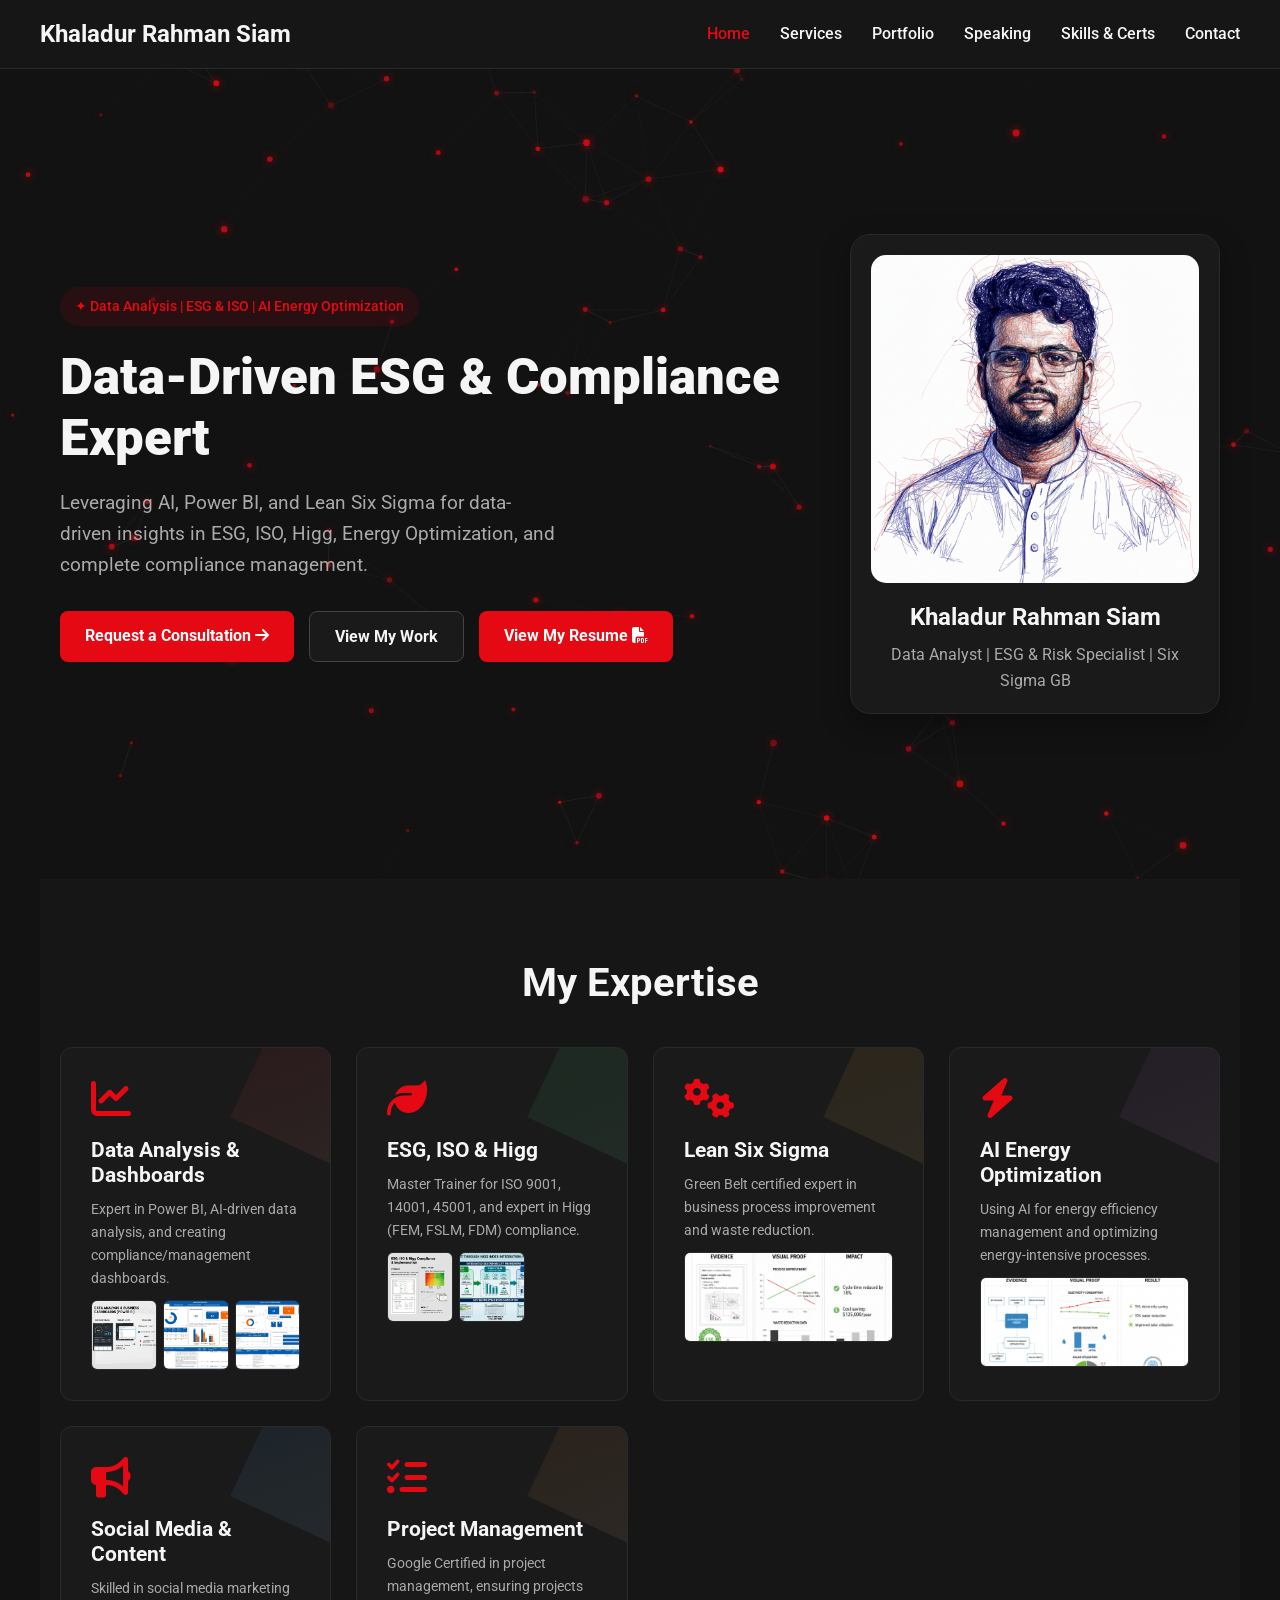
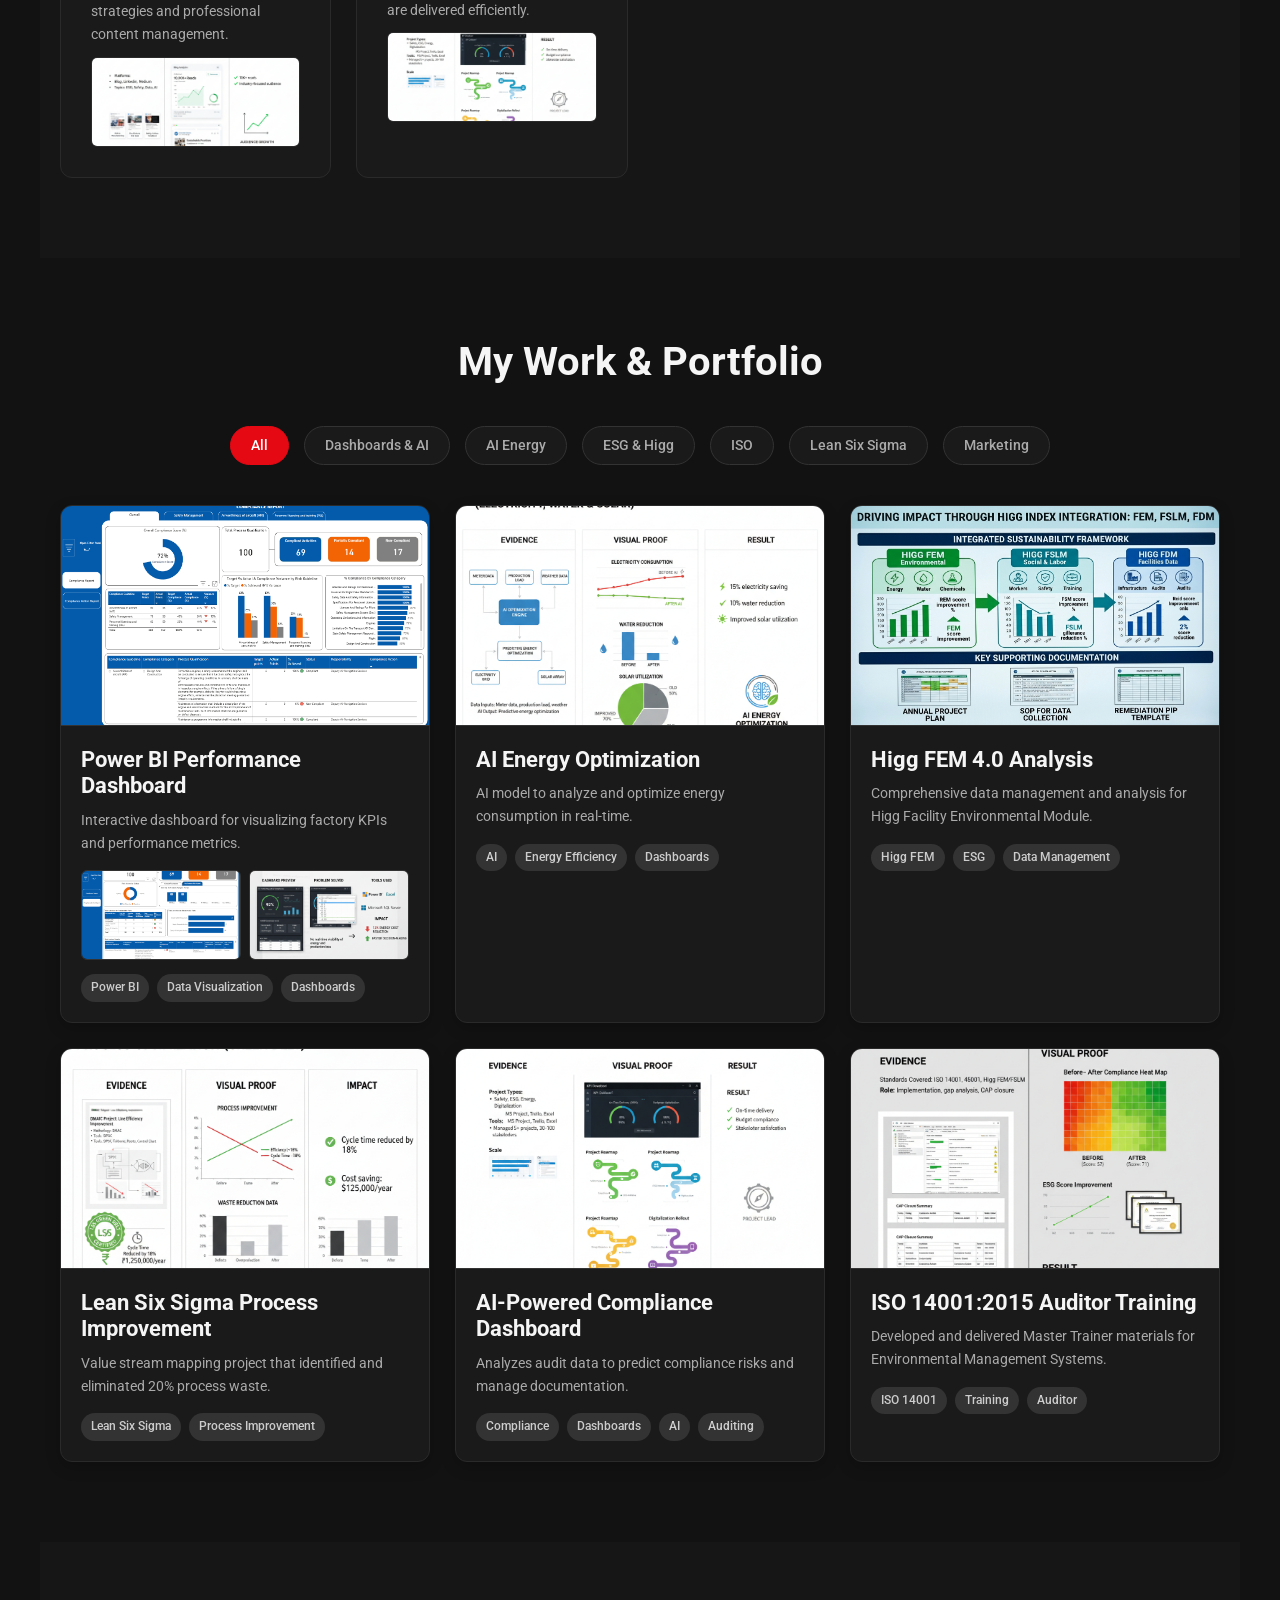
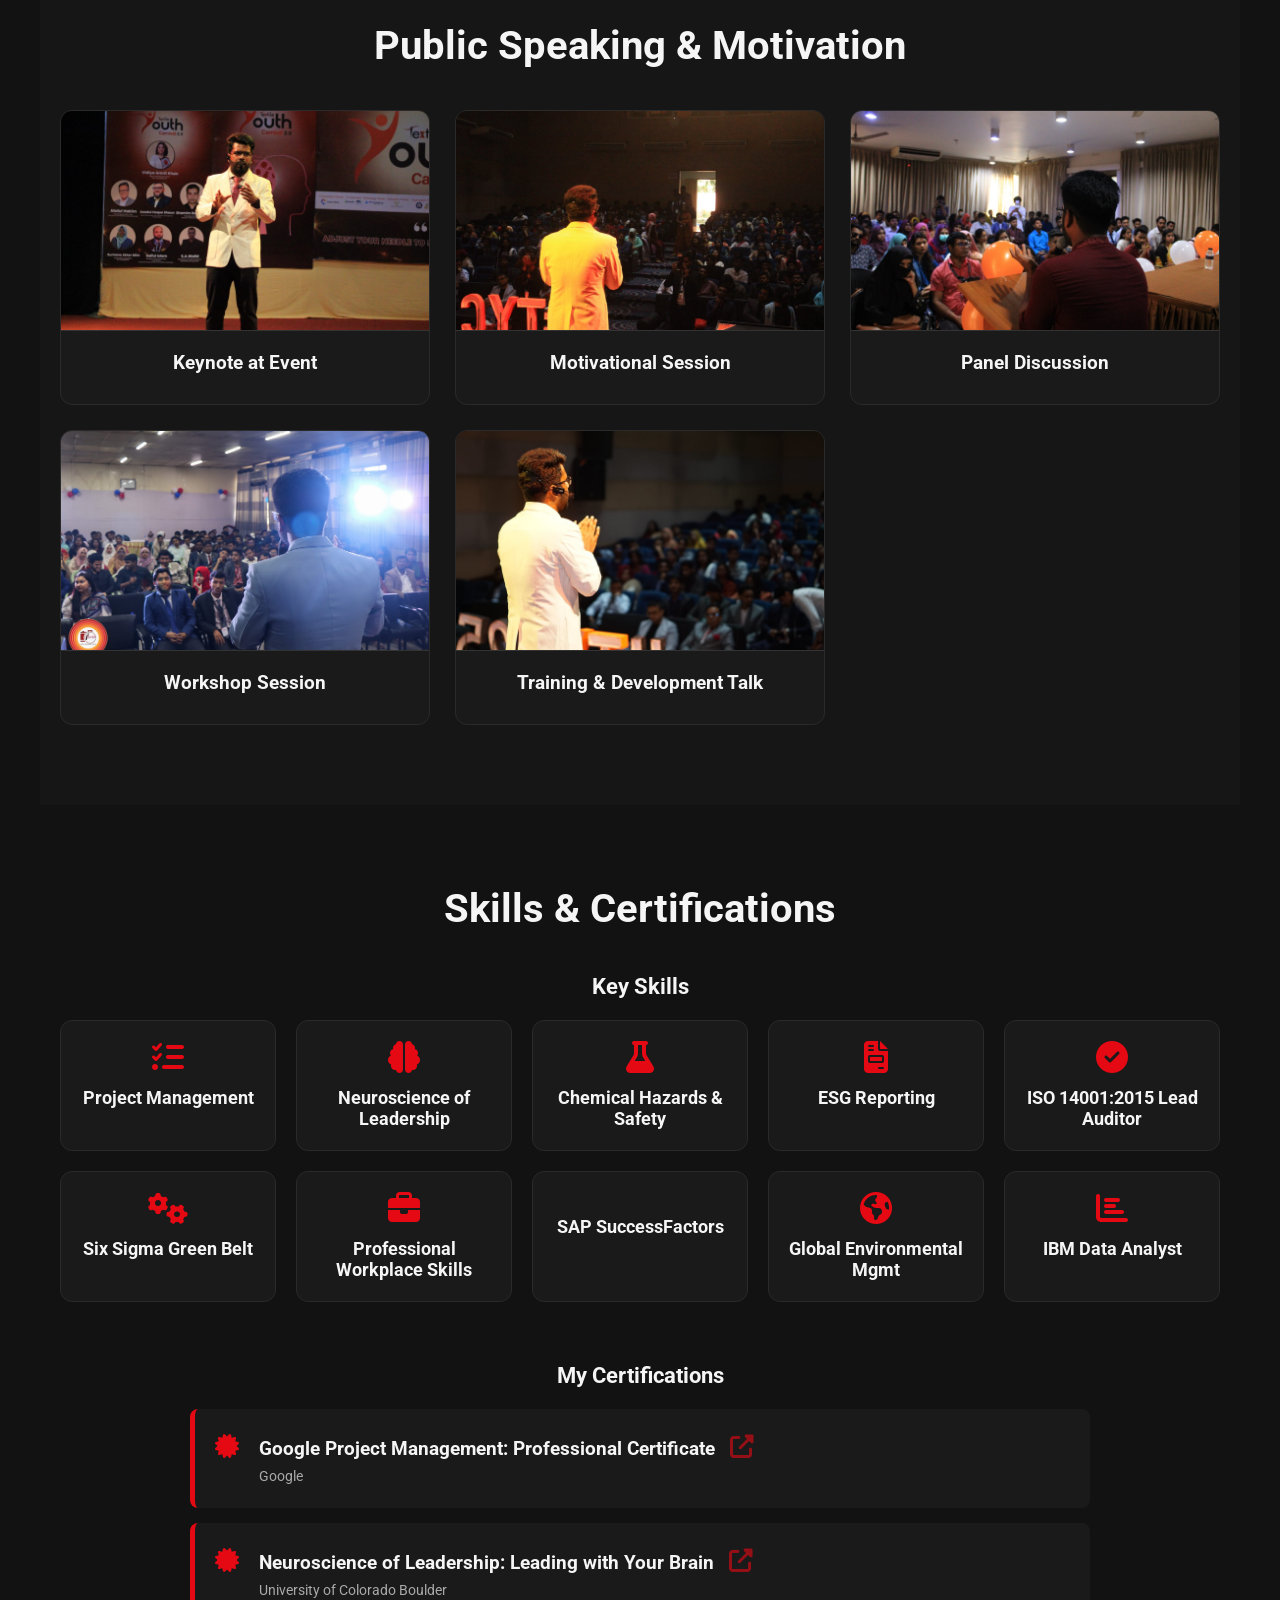
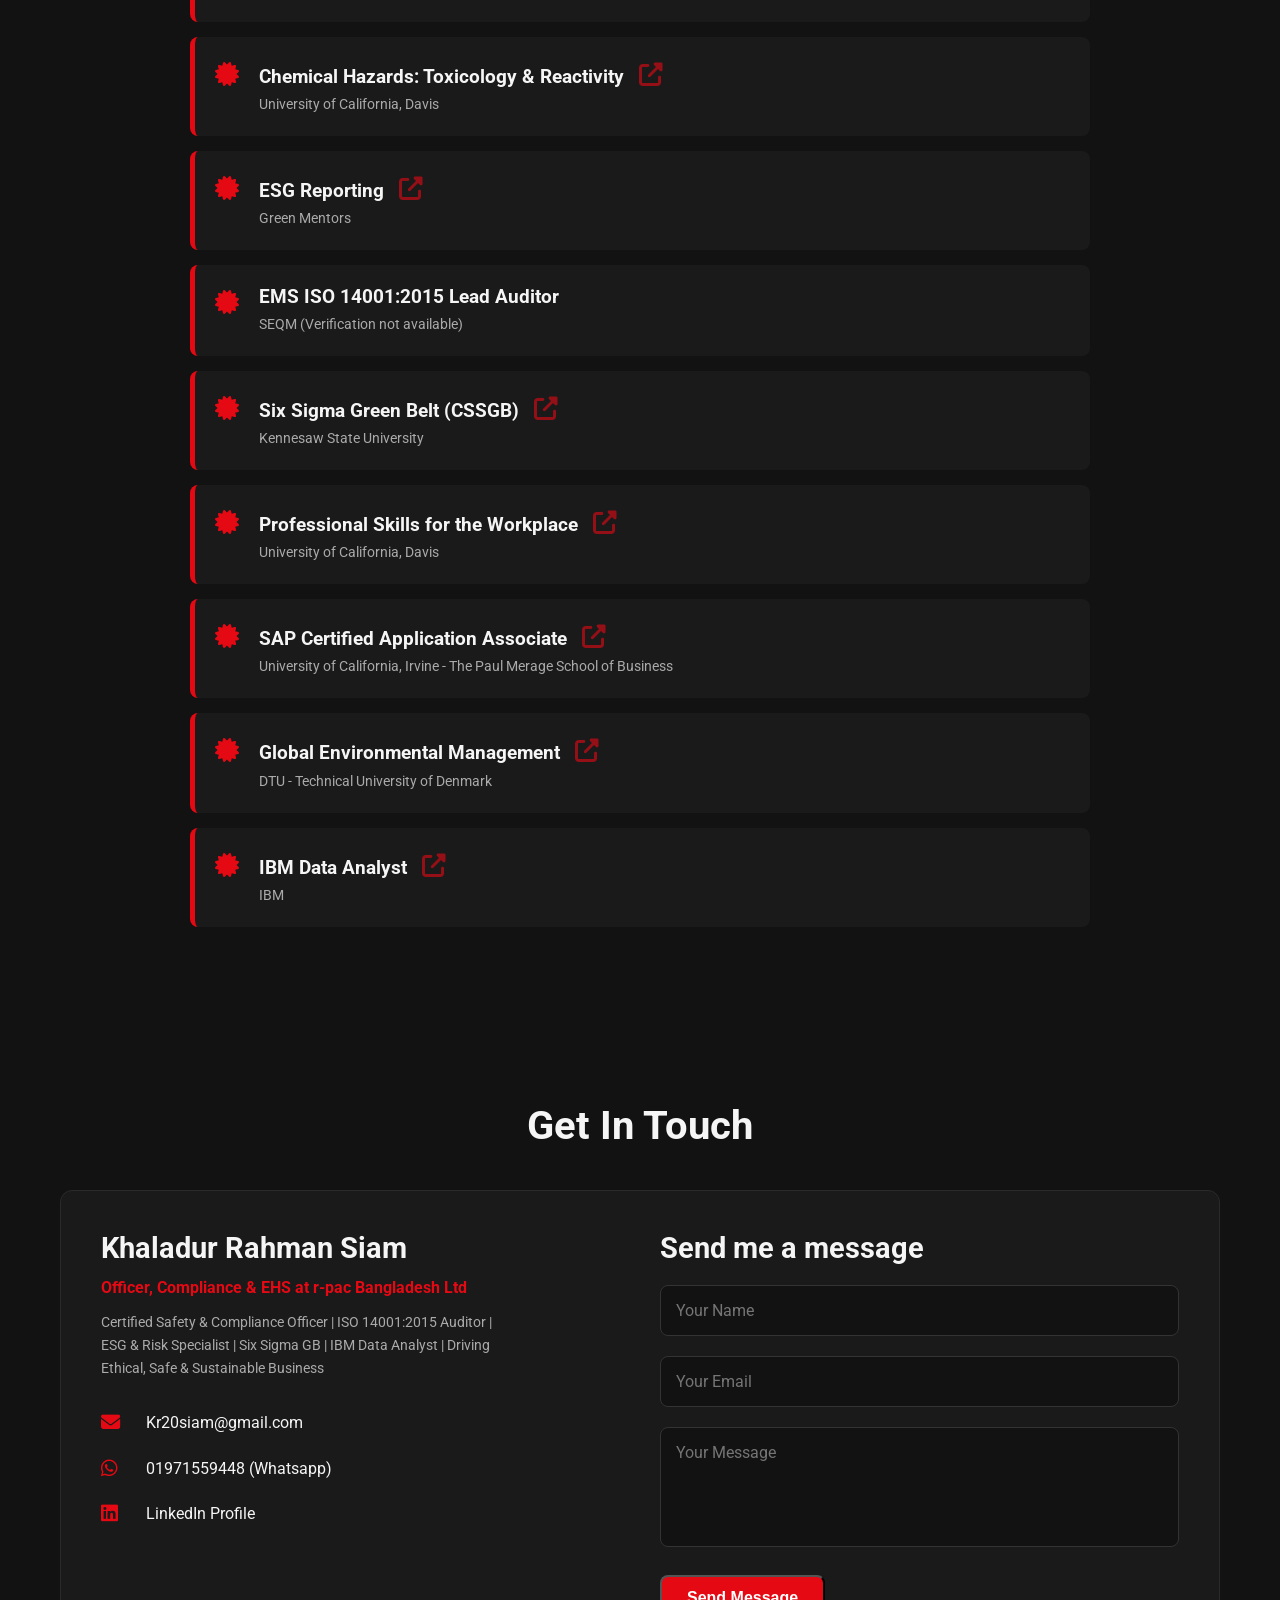
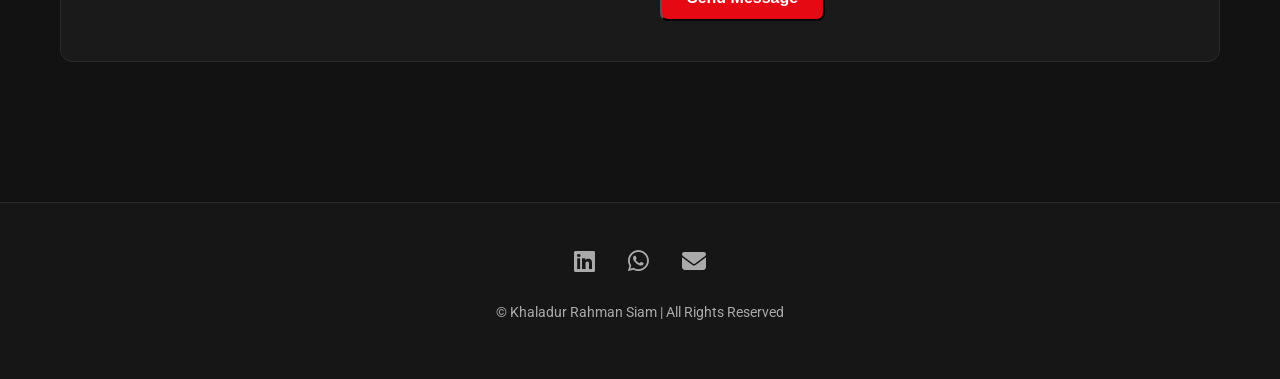
<file: index.html>
<!DOCTYPE html>
<html lang="en">
<head>
    <meta charset="UTF-8">
    <meta name="viewport" content="width=device-width, initial-scale=1.0">
    <title>Khaladur Rahman Siam - Data, ESG & Compliance Expert</title>
    
    <!-- Google Font (Roboto) -->
    <link rel="preconnect" href="https://fonts.googleapis.com">
    <link rel="preconnect" href="https://fonts.gstatic.com" crossorigin>
    <link href="https://fonts.googleapis.com/css2?family=Roboto:wght@400;500;700;900&display=swap" rel="stylesheet">
    
    <!-- Font Awesome (for icons) -->
    <link rel="stylesheet" href="https://cdnjs.cloudflare.com/ajax/libs/font-awesome/6.5.1/css/all.min.css">
    
    <!-- External stylesheet -->
    <link rel="stylesheet" href="styles.css">
</head>
<body>

    <!-- ======== Particle Background Canvas ======== -->
    <canvas id="particle-canvas" aria-hidden="true"></canvas>

    <!-- ======== Header (Sticky Navigation) ======== -->
    <header>
        <nav>
            <a href="#hero" class="logo">Khaladur Rahman Siam</a>
            <ul class="nav-links">
                <li><a href="#hero" class="active">Home</a></li>
                <li><a href="#services">Services</a></li>
                <li><a href="#portfolio">Portfolio</a></li>
                <li><a href="#speaking">Speaking</a></li>
                <li><a href="#certs">Skills & Certs</a></li> <!-- UPDATED -->
                <li><a href="#contact">Contact</a></li>
            </ul>
            <div class="menu-toggle">
                <i class="fas fa-bars"></i>
            </div>
        </nav>
    </header>

    <main>
        <!-- ======== Hero Section (Updated) ======== -->
        <section id="hero">
            <div class="hero-content">
                <!-- Left Side: Text Content -->
                <div class="hero-text">
                    <span class="highlight-tag">✦ Data Analysis | ESG & ISO | AI Energy Optimization</span> <!-- UPDATED -->
                    <h1>Data-Driven ESG & Compliance Expert</h1>
                    <p>Leveraging AI, Power BI, and Lean Six Sigma for data-driven insights in ESG, ISO, Higg, Energy Optimization, and complete compliance management.</p> <!-- UPDATED -->
                    <div class="hero-buttons">
                        <a href="#contact" class="btn btn-primary">Request a Consultation <i class="fas fa-arrow-right"></i></a>
                        <a href="#portfolio" class="btn btn-secondary">View My Work</a>
                        <a href="/Image/Resume%20of%20Khaladur%20Rahman%20Siam.pdf" class="btn btn-primary" target="_blank" rel="noopener">View My Resume <i class="fas fa-file-pdf"></i></a>
                    </div>
                </div>
                
                <!-- Right Side: User Card (Updated) -->
                <div class="user-card">
                    <img src="/Image/Profile.png" alt="Khaladur Rahman Siam">
                    <h3>Khaladur Rahman Siam</h3>
                    <p>Data Analyst | ESG & Risk Specialist | Six Sigma GB</p>
                </div>
            </div>
        </section>

        <!-- ======== Services Section (Updated) ======== -->
        <section id="services" class="section-light">
            <h2>My Expertise</h2>
            <div class="services-grid">

                <div class="service-item">
                    <i class="fas fa-chart-line"></i>
                    <h3>Data Analysis &amp; Dashboards</h3>
                    <p>Expert in Power BI, AI-driven data analysis, and creating compliance/management dashboards.</p>
                    <div class="service-gallery">
                        <a href="/Image/Power Bi.png" target="_blank" rel="noopener" class="service-img-link">
                            <img src="/Image/Power Bi.png" alt="Power BI Dashboard">
                        </a>
                        <a href="/Image/Power Bi 1.png" target="_blank" rel="noopener" class="service-img-link">
                            <img src="/Image/Power Bi 1.png" alt="Power BI Dashboard 1">
                        </a>
                        <a href="/Image/Power Bi 2.png" target="_blank" rel="noopener" class="service-img-link">
                            <img src="/Image/Power Bi 2.png" alt="Power BI Dashboard 2">
                        </a>
                    </div>
                </div>

                <div class="service-item">
                    <i class="fas fa-leaf"></i>
                    <h3>ESG, ISO &amp; Higg</h3>
                    <p>Master Trainer for ISO 9001, 14001, 45001, and expert in Higg (FEM, FSLM, FDM) compliance.</p>
                    <div class="service-gallery">
                        <a href="/Image/ESG.png" target="_blank" rel="noopener" class="service-img-link">
                            <img src="/Image/ESG.png" alt="ESG">
                        </a>
                        <a href="/Image/Higg.png" target="_blank" rel="noopener" class="service-img-link">
                            <img src="/Image/Higg.png" alt="Higg">
                        </a>
                    </div>
                </div>

                <div class="service-item">
                    <i class="fas fa-cogs"></i>
                    <h3>Lean Six Sigma</h3>
                    <p>Green Belt certified expert in business process improvement and waste reduction.</p>
                    <div class="service-gallery service-gallery--single">
                        <a href="/Image/Lean.png" target="_blank" rel="noopener" class="service-img-link">
                            <img src="/Image/Lean.png" alt="Lean Six Sigma">
                        </a>
                    </div>
                </div>

                <div class="service-item">
                    <i class="fas fa-bolt"></i>
                    <h3>AI Energy Optimization</h3>
                    <p>Using AI for energy efficiency management and optimizing energy-intensive processes.</p>
                    <div class="service-gallery service-gallery--single">
                        <a href="/Image/Energy.png" target="_blank" rel="noopener" class="service-img-link">
                            <img src="/Image/Energy.png" alt="AI Energy Optimization">
                        </a>
                    </div>
                </div>

                <div class="service-item">
                    <i class="fas fa-bullhorn"></i>
                    <h3>Social Media &amp; Content</h3>
                    <p>Skilled in social media marketing strategies and professional content management.</p>
                    <div class="service-gallery service-gallery--single">
                        <a href="/Image/Content.png" target="_blank" rel="noopener" class="service-img-link">
                            <img src="/Image/Content.png" alt="Social Media &amp; Content">
                        </a>
                    </div>
                </div>

                <div class="service-item">
                    <i class="fas fa-tasks"></i>
                    <h3>Project Management</h3>
                    <p>Google Certified in project management, ensuring projects are delivered efficiently.</p>
                    <div class="service-gallery service-gallery--single">
                        <a href="/Image/Project.png" target="_blank" rel="noopener" class="service-img-link">
                            <img src="/Image/Project.png" alt="Project Management">
                        </a>
                    </div>
                </div>

            </div>
        </section>

        <!-- ======== Portfolio Section (Updated) ======== -->
        <section id="portfolio">
            <h2>My Work & Portfolio</h2>
            
            <!-- Filter Buttons (Updated) -->
            <div class="portfolio-filter">
                <button class="filter-btn active" data-filter="all">All</button>
                <button class="filter-btn" data-filter="dashboards">Dashboards & AI</button>
                <button class="filter-btn" data-filter="energy">AI Energy</button> <!-- NEW -->
                <button class="filter-btn" data-filter="esg-higg">ESG & Higg</button>
                <button class="filter-btn" data-filter="iso">ISO</button>
                <button class="filter-btn" data-filter="lean">Lean Six Sigma</button>
                <button class="filter-btn" data-filter="marketing">Marketing</button>
            </div>

            <!-- Portfolio Grid (Updated) -->
            <div class="portfolio-grid">

                <!-- Project 1 -->
                <div class="portfolio-item" data-category="dashboards">
                    <a href="/Image/Power Bi 1.png" target="_blank" rel="noopener" class="img-link">
                        <img src="/Image/Power Bi 1.png" alt="Power BI Performance Dashboard">
                    </a>
                    <div class="portfolio-info">
                        <h3>Power BI Performance Dashboard</h3>
                        <p>Interactive dashboard for visualizing factory KPIs and performance metrics.</p>
                        <div class="portfolio-gallery">
                            <a href="/Image/Power Bi 2.png" target="_blank" rel="noopener">
                                <img src="/Image/Power Bi 2.png" alt="Power BI Screenshot 2">
                            </a>
                            <a href="/Image/Power Bi.png" target="_blank" rel="noopener">
                                <img src="/Image/Power Bi.png" alt="Power BI Screenshot 3">
                            </a>
                        </div>
                        <div class="tags">
                            <span class="tag">Power BI</span>
                            <span class="tag">Data Visualization</span>
                            <span class="tag">Dashboards</span>
                        </div>
                    </div>
                </div>

                <!-- Project 2 -->
                <div class="portfolio-item" data-category="dashboards energy">
                    <a href="/Image/Energy.png" target="_blank" rel="noopener" class="img-link">
                        <img src="/Image/Energy.png" alt="AI Energy Dashboard">
                    </a>
                    <div class="portfolio-info">
                        <h3>AI Energy Optimization</h3>
                        <p>AI model to analyze and optimize energy consumption in real-time.</p>
                        <div class="tags">
                            <span class="tag">AI</span>
                            <span class="tag">Energy Efficiency</span>
                            <span class="tag">Dashboards</span>
                        </div>
                    </div>
                </div>

                <!-- Project 3 -->
                <div class="portfolio-item" data-category="esg-higg">
                    <a href="/Image/Higg.png" target="_blank" rel="noopener" class="img-link">
                        <img src="/Image/Higg.png" alt="Higg FEM 4.0 Analysis">
                    </a>
                    <div class="portfolio-info">
                        <h3>Higg FEM 4.0 Analysis</h3>
                        <p>Comprehensive data management and analysis for Higg Facility Environmental Module.</p>
                        <div class="tags">
                            <span class="tag">Higg FEM</span>
                            <span class="tag">ESG</span>
                            <span class="tag">Data Management</span>
                        </div>
                    </div>
                </div>

                <!-- Project 4 -->
                <div class="portfolio-item" data-category="lean">
                    <a href="/Image/Lean.png" target="_blank" rel="noopener" class="img-link">
                        <img src="/Image/Lean.png" alt="Lean Six Sigma Process Improvement">
                    </a>
                    <div class="portfolio-info">
                        <h3>Lean Six Sigma Process Improvement</h3>
                        <p>Value stream mapping project that identified and eliminated 20% process waste.</p>
                        <div class="tags">
                            <span class="tag">Lean Six Sigma</span>
                            <span class="tag">Process Improvement</span>
                        </div>
                    </div>
                </div>

                <!-- Project 5 -->
                <div class="portfolio-item" data-category="dashboards iso">
                    <a href="/Image/Project.png" target="_blank" rel="noopener" class="img-link">
                        <img src="/Image/Project.png" alt="AI-Powered Compliance Dashboard">
                    </a>
                    <div class="portfolio-info">
                        <h3>AI-Powered Compliance Dashboard</h3>
                        <p>Analyzes audit data to predict compliance risks and manage documentation.</p>
                        <div class="tags">
                            <span class="tag">Compliance</span>
                            <span class="tag">Dashboards</span>
                            <span class="tag">AI</span>
                            <span class="tag">Auditing</span>
                        </div>
                    </div>
                </div>

                <!-- Project 6 -->
                <div class="portfolio-item" data-category="iso">
                    <a href="/Image/ESG.png" target="_blank" rel="noopener" class="img-link">
                        <img src="/Image/ESG.png" alt="ISO 14001:2015 Auditor Training">
                    </a>
                    <div class="portfolio-info">
                        <h3>ISO 14001:2015 Auditor Training</h3>
                        <p>Developed and delivered Master Trainer materials for Environmental Management Systems.</p>
                        <div class="tags">
                            <span class="tag">ISO 14001</span>
                            <span class="tag">Training</span>
                            <span class="tag">Auditor</span>
                        </div>
                    </div>
                </div>

            </div>
        </section>

        <!-- ======== Public Speaking Section ======== -->
        <section id="speaking" class="section-light">
            <h2>Public Speaking & Motivation</h2>
            <div class="speaking-grid">

                <div class="speaking-item">
                    <a href="/Image/Public Speaking.jpeg" target="_blank" rel="noopener" class="img-link">
                        <img src="/Image/Public Speaking.jpeg" alt="Speaking Event 1">
                    </a>
                    <div class="speaking-info">
                        <h3>Keynote at Event</h3>
                    </div>
                </div>

                <div class="speaking-item">
                    <a href="/Image/Public Speaking 1.jpeg" target="_blank" rel="noopener" class="img-link">
                        <img src="/Image/Public Speaking 1.jpeg" alt="Speaking Event 2">
                    </a>
                    <div class="speaking-info">
                        <h3>Motivational Session</h3>
                    </div>
                </div>

                <div class="speaking-item">
                    <a href="/Image/Public Speaking 2.jpeg" target="_blank" rel="noopener" class="img-link">
                        <img src="/Image/Public Speaking 2.jpeg" alt="Speaking Event 3">
                    </a>
                    <div class="speaking-info">
                        <h3>Panel Discussion</h3>
                    </div>
                </div>

                <div class="speaking-item">
                    <a href="/Image/Public Speaking 3.jpeg" target="_blank" rel="noopener" class="img-link">
                        <img src="/Image/Public Speaking 3.jpeg" alt="Speaking Event 4">
                    </a>
                    <div class="speaking-info">
                        <h3>Workshop Session</h3>
                    </div>
                </div>

                <div class="speaking-item">
                    <a href="/Image/Public Speaking 4.jpeg" target="_blank" rel="noopener" class="img-link">
                        <img src="/Image/Public Speaking 4.jpeg" alt="Speaking Event 5">
                    </a>
                    <div class="speaking-info">
                        <h3>Training &amp; Development Talk</h3>
                    </div>
                </div>

            </div>
        </section>
        
        <!-- ======== Certifications & Skills Section (NEW) ======== -->
        <section id="certs">
            <h2>Skills & Certifications</h2>
            
            <!-- Key Skills Grid -->
            <h3 style="text-align: center; margin-bottom: 20px;">Key Skills</h3>
            <div class="skills-grid">
                <div class="skill-item">
                    <i class="fas fa-tasks"></i>
                    <h3>Project Management</h3>
                </div>
                <div class="skill-item">
                    <i class="fas fa-brain"></i>
                    <h3>Neuroscience of Leadership</h3>
                </div>
                <div class="skill-item">
                    <i class="fas fa-flask"></i>
                    <h3>Chemical Hazards & Safety</h3>
                </div>
                <div class="skill-item">
                    <i class="fas fa-file-invoice"></i>
                    <h3>ESG Reporting</h3>
                </div>
                <div class="skill-item">
                    <i class="fas fa-check-circle"></i>
                    <h3>ISO 14001:2015 Lead Auditor</h3>
                </div>
                <div class="skill-item">
                    <i class="fas fa-cogs"></i>
                    <h3>Six Sigma Green Belt</h3>
                </div>
                <div class="skill-item">
                    <i class="fas fa-briefcase"></i>
                    <h3>Professional Workplace Skills</h3>
                </div>
                <div class="skill-item">
                    <i class="fab fa-sap"></i>
                    <h3>SAP SuccessFactors</h3>
                </div>
                <div class="skill-item">
                    <i class="fas fa-globe-americas"></i>
                    <h3>Global Environmental Mgmt</h3>
                </div>
                <div class="skill-item">
                    <i class="fas fa-chart-bar"></i>
                    <h3>IBM Data Analyst</h3>
                </div>
            </div>
            
            <!-- Certifications List -->
            <h3 style="text-align: center; margin-top: 60px; margin-bottom: 20px;">My Certifications</h3>
            <ul class="certifications-list">
                
                <li class="certification-item">
                    <i class="fas fa-certificate"></i>
                    <div class="certification-item-info">
                        <h3>
                            <a href="https://www.coursera.org/account/accomplishments/professional-cert/9OTNFN6RS1EH" target="_blank">
                                Google Project Management: Professional Certificate
                                <i class="fas fa-external-link-alt verify-icon"></i>
                            </a>
                        </h3>
                        <p>Google</p>
                    </div>
                </li>
                
                <li class="certification-item">
                    <i class="fas fa-certificate"></i>
                    <div class="certification-item-info">
                        <h3>
                            <a href="https://www.coursera.org/account/accomplishments/specialization/CDA637OV27CE" target="_blank">
                                Neuroscience of Leadership: Leading with Your Brain
                                <i class="fas fa-external-link-alt verify-icon"></i>
                            </a>
                        </h3>
                        <p>University of Colorado Boulder</p>
                    </div>
                </li>

                <li class="certification-item">
                    <i class="fas fa-certificate"></i>
                    <div class="certification-item-info">
                        <h3>
                            <a href="https://www.coursera.org/account/accomplishments/verify/AM66M7I6OCXS" target="_blank">
                                Chemical Hazards: Toxicology & Reactivity
                                <i class="fas fa-external-link-alt verify-icon"></i>
                            </a>
                        </h3>
                        <p>University of California, Davis</p>
                    </div>
                </li>

                <li class="certification-item">
                    <i class="fas fa-certificate"></i>
                    <div class="certification-item-info">
                        <h3>
                            <a href="https://www.greenmentor.co/advanced-esg-course-level-1" target="_blank">
                                ESG Reporting
                                <i class="fas fa-external-link-alt verify-icon"></i>
                            </a>
                        </h3>
                        <p>Green Mentors</p>
                    </div>
                </li>

                <li class="certification-item">
                    <i class="fas fa-certificate"></i>
                    <div class="certification-item-info">
                        <h3>EMS ISO 14001:2015 Lead Auditor</h3>
                        <p>SEQM (Verification not available)</p>
                    </div>
                </li>

                <li class="certification-item">
                    <i class="fas fa-certificate"></i>
                    <div class="certification-item-info">
                        <h3>
                            <a href="https://www.coursera.org/account/accomplishments/specialization/2ZAN0OFTY313" target="_blank">
                                Six Sigma Green Belt (CSSGB)
                                <i class="fas fa-external-link-alt verify-icon"></i>
                            </a>
                        </h3>
                        <p>Kennesaw State University</p>
                    </div>
                </li>

                <li class="certification-item">
                    <i class="fas fa-certificate"></i>
                    <div class="certification-item-info">
                        <h3>
                            <a href="https://www.coursera.org/account/accomplishments/specialization/2JJLABGV76P5" target="_blank">
                                Professional Skills for the Workplace
                                <i class="fas fa-external-link-alt verify-icon"></i>
                            </a>
                        </h3>
                        <p>University of California, Davis</p>
                    </div>
                </li>

                <li class="certification-item">
                    <i class="fas fa-certificate"></i>
                    <div class="certification-item-info">
                        <h3>
                            <a href="https://www.coursera.org/account/accomplishments/specialization/BHFOSEDRHMTJ" target="_blank">
                                SAP Certified Application Associate
                                <i class="fas fa-external-link-alt verify-icon"></i>
                            </a>
                        </h3>
                        <p>University of California, Irvine - The Paul Merage School of Business</p>
                    </div>
                </li>

                <li class="certification-item">
                    <i class="fas fa-certificate"></i>
                    <div class="certification-item-info">
                        <h3>
                            <a href="https://www.coursera.org/account/accomplishments/verify/2029Q3388WRB" target="_blank">
                                Global Environmental Management
                                <i class="fas fa-external-link-alt verify-icon"></i>
                            </a>
                        </h3>
                        <p>DTU - Technical University of Denmark</p>
                    </div>
                </li>

                <li class="certification-item">
                    <i class="fas fa-certificate"></i>
                    <div class="certification-item-info">
                        <h3>
                            <a href="https://www.coursera.org/account/accomplishments/professional-cert/LE7URMLCNSCO" target="_blank">
                                IBM Data Analyst
                                <i class="fas fa-external-link-alt verify-icon"></i>
                            </a>
                        </h3>
                        <p>IBM</p>
                    </div>
                </li>

            </ul>
        </section>

        <!-- ======== Contact Section (Updated) ======== -->
        <section id="contact">
            <h2>Get In Touch</h2>
            <div class="contact-container">
                <div class="contact-info">
                    <h3>Khaladur Rahman Siam</h3>
                    <p class="title">Officer, Compliance & EHS at r-pac Bangladesh Ltd</p>
                    <p class="description">
                        Certified Safety & Compliance Officer | ISO 14001:2015 Auditor | ESG & Risk Specialist | Six Sigma GB | IBM Data Analyst | Driving Ethical, Safe & Sustainable Business
                    </p>
                    <ul class="contact-details">
                        <li>
                            <i class="fas fa-envelope"></i>
                            <a href="mailto:Kr20siam@gmail.com">Kr20siam@gmail.com</a>
                        </li>
                        <li>
                            <i class="fab fa-whatsapp"></i>
                            <a href="https://wa.me/01971559448" target="_blank">01971559448 (Whatsapp)</a>
                        </li>
                        <li>
                            <i class="fab fa-linkedin"></i>
                            <a href="https://www.linkedin.com/in/khaladur-rahman-siam-clssgb-™-66480b33b/" target="_blank">LinkedIn Profile</a>
                        </li>
                    </ul>
                </div>
                
                <div class="contact-form">
                    <h3>Send me a message</h3>
                    <form action="#">
                        <div class="form-group">
                            <input type="text" name="name" placeholder="Your Name" required>
                        </div>
                        <div class="form-group">
                            <input type="email" name="email" placeholder="Your Email" required>
                        </div>
                        <div class="form-group">
                            <textarea name="message" placeholder="Your Message" required></textarea>
                        </div>
                        <button type="submit" class="btn btn-primary">Send Message</button>
                    </form>
                </div>
            </div>
        </section>

    </main>

    <!-- ======== Footer (Updated) ======== -->
    <footer>
        <div class="footer-socials">
            <a href="https://www.linkedin.com/in/khaladur-rahman-siam-clssgb-™-66480b33b/" target="_blank" aria-label="LinkedIn"><i class="fab fa-linkedin"></i></a>
            <a href="https://wa.me/01971559448" target="_blank" aria-label="Whatsapp"><i class="fab fa-whatsapp"></i></a>
            <a href="mailto:Kr20siam@gmail.com" aria-label="Email"><i class="fas fa-envelope"></i></a>
        </div>
        <p>© Khaladur Rahman Siam | All Rights Reserved</p>
    </footer>

    <!-- Particle background -->
    <script src="particles.js"></script>
    <!-- External script -->
    <script src="script.js"></script>
</body>
</html>
</file>
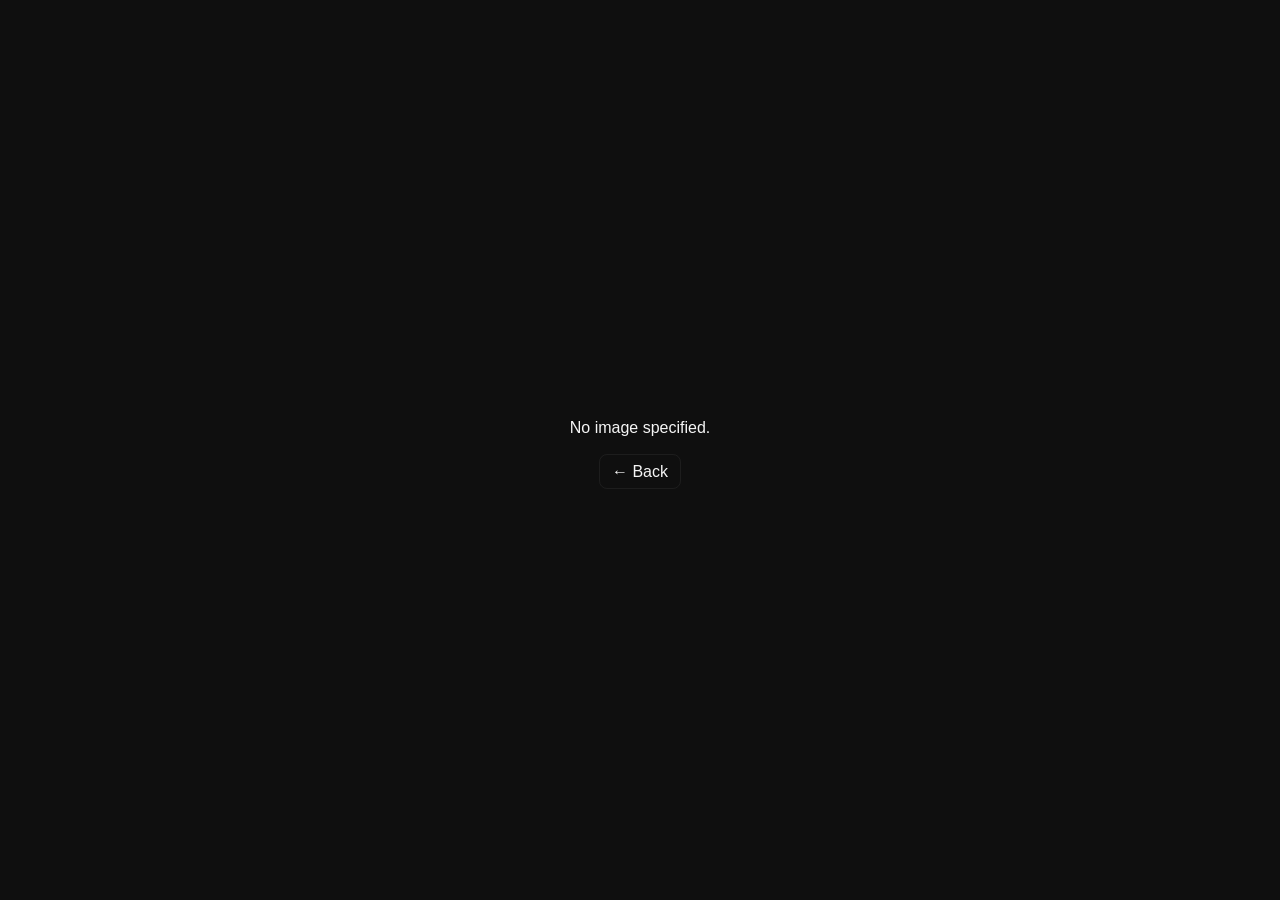
<file: evidence.html>
<!DOCTYPE html>
<html lang="en">
<head>
    <meta charset="utf-8">
    <meta name="viewport" content="width=device-width,initial-scale=1">
    <title>Evidence Image</title>
    <link rel="stylesheet" href="styles.css">
    <style>
        body { display:flex; align-items:center; justify-content:center; min-height:100vh; background:#0f0f0f; }
        .viewer { max-width:1100px; width:100%; padding:20px; text-align:center; }
        .viewer img { max-width:100%; height:auto; border-radius:8px; border:1px solid #222; }
        .back { display:inline-block; margin-top:18px; color:var(--text-secondary); }
        .back a { color:var(--text-primary); text-decoration:none; border:1px solid rgba(255,255,255,0.06); padding:8px 12px; border-radius:8px; }
    </style>
</head>
<body>
    <div class="viewer">
        <div id="imgWrap">Loading image...</div>
        <div class="back"><a href="index.html">← Back</a></div>
    </div>

    <script>
        (function(){
            function getParam(name){
                const params = new URLSearchParams(window.location.search);
                return params.get(name);
            }

            const imgParam = getParam('img');
            const wrap = document.getElementById('imgWrap');

            if (!imgParam) {
                wrap.textContent = 'No image specified.';
                return;
            }

            // Basic decode and set src
            try {
                const decoded = decodeURIComponent(imgParam);
                const img = document.createElement('img');
                img.src = decoded;
                img.alt = 'Evidence image';
                img.onload = function(){ /* nothing */ };
                img.onerror = function(){ wrap.textContent = 'Unable to load image: ' + decoded; };
                wrap.innerHTML = '';
                wrap.appendChild(img);
            } catch(e){
                wrap.textContent = 'Invalid image parameter.';
            }
        })();
    </script>
</body>
</html>
</file>
<file: styles.css>
/* ======== 1. Global Styles & Variables ======== */
:root {
    --primary-color: #E50914; /* Red accent */
    --bg-dark-primary: #121212; /* Main background */
    --bg-dark-secondary: #1a1a1a; /* Card background */
    --text-primary: #f5f5f5; /* Primary white text */
    --text-secondary: #aaaaaa; /* Gray text */
    --font-main: 'Roboto', sans-serif;
}

/* ======== Particle Canvas ======== */
#particle-canvas {
    position: fixed;
    top: 0;
    left: 0;
    width: 100%;
    height: 100%;
    z-index: 0;           /* sits behind all content */
    pointer-events: none; /* never intercepts clicks or hovers */
    display: block;
}

/* Make sure everything else stacks above the canvas */
header,
main,
footer {
    position: relative;
    z-index: 1;
}

* {
    margin: 0;
    padding: 0;
    box-sizing: border-box;
}

html {
    scroll-behavior: smooth;
}

body {
    font-family: var(--font-main);
    background-color: var(--bg-dark-primary);
    color: var(--text-primary);
    line-height: 1.6;
}

h1, h2, h3 {
    font-weight: 700;
    line-height: 1.2;
}

h1 { font-size: 3.2rem; }
h2 { font-size: 2.5rem; text-align: center; margin-bottom: 40px; }
h3 { font-size: 1.4rem; margin-bottom: 10px; }

p {
    color: var(--text-secondary);
    margin-bottom: 15px;
}

a {
    text-decoration: none;
    color: var(--text-primary);
    transition: color 0.3s ease;
}

img {
    max-width: 100%;
    display: block;
}

section {
    padding: 80px 20px;
    max-width: 1200px;
    margin: 0 auto;
}

.section-light {
    background-color: #161616; /* Slightly different background */
}

/* ======== 2. Header & Navigation ======== */
header {
    position: sticky;
    top: 0;
    width: 100%;
    background-color: #161616;
    border-bottom: 1px solid #2a2a2a;
    padding: 15px 20px;
    z-index: 1000;
}

nav {
    display: flex;
    justify-content: space-between;
    align-items: center;
    max-width: 1200px;
    margin: 0 auto;
}

.logo {
    font-size: 1.5rem;
    font-weight: 700;
    color: var(--text-primary);
}

.nav-links {
    display: flex;
    list-style: none;
    gap: 30px;
}

.nav-links a {
    font-weight: 500;
}

.nav-links a:hover,
.nav-links a.active {
    color: var(--primary-color);
}

.menu-toggle {
    display: none;
    font-size: 1.5rem;
    cursor: pointer;
}

/* ======== 3. Hero Section ======== */
#hero {
    min-height: 90vh;
    display: flex;
    align-items: center;
}

.hero-content {
    display: grid;
    grid-template-columns: 2fr 1fr;
    gap: 50px;
    align-items: center;
    width: 100%;
}

.highlight-tag {
    display: inline-block;
    background-color: rgba(229, 9, 20, 0.1);
    color: var(--primary-color);
    padding: 8px 15px;
    border-radius: 20px;
    font-size: 0.9rem;
    font-weight: 500;
    margin-bottom: 20px;
}

.hero-text h1 {
    font-weight: 900;
    margin-bottom: 20px;
}

.hero-text p {
    font-size: 1.2rem;
    max-width: 500px;
    margin-bottom: 30px;
}

.hero-buttons {
    display: flex;
    gap: 15px;
}

.btn {
    padding: 12px 25px;
    border-radius: 8px;
    font-weight: 700;
    font-size: 1rem;
    transition: all 0.3s ease;
}

.btn-primary {
    background-color: var(--primary-color);
    color: white;
}
.btn-primary:hover {
    transform: scale(1.05);
    box-shadow: 0 4px 15px rgba(229, 9, 20, 0.4);
}

.btn-secondary {
    background-color: var(--bg-dark-secondary);
    color: var(--text-primary);
    border: 1px solid #444;
}
.btn-secondary:hover {
    background-color: var(--text-primary);
    color: var(--bg-dark-primary);
}

.user-card {
    background-color: var(--bg-dark-secondary);
    border-radius: 20px;
    padding: 20px;
    text-align: center;
    box-shadow: 0 10px 30px rgba(0, 0, 0, 0.3);
    border: 1px solid #2a2a2a;
}

.user-card img {
    border-radius: 15px;
    margin-bottom: 20px;
    object-fit: cover;
}

.user-card h3 {
    color: var(--text-primary);
    font-size: 1.5rem;
}

.user-card p {
    color: var(--text-secondary);
    font-size: 1rem;
    margin-bottom: 0;
}
    
/* ======== 4. Services Section ======== */
.services-grid {
    display: grid;
    grid-template-columns: repeat(auto-fit, minmax(250px, 1fr));
    gap: 25px;
}
    
.service-item {
    background-color: var(--bg-dark-secondary);
    padding: 30px;
    border-radius: 12px;
    border: 1px solid #2a2a2a;
    transition: transform 0.3s ease, box-shadow 0.3s ease;
}

.service-item {
    position: relative;
    overflow: hidden;
}

.service-item .service-link {
    display: block;
    color: inherit;
    text-decoration: none;
    height: 100%;
}

/* Simple decorative corner graphic for each box */
.services-grid .service-item::before {
    content: '';
    position: absolute;
    top: -20px;
    right: -40px;
    width: 120px;
    height: 120px;
    transform: rotate(25deg);
    opacity: 0.08;
    pointer-events: none;
    background: linear-gradient(135deg, #fff 0%, #000 100%);
}

/* Different subtle tint per item */
.services-grid .service-item:nth-child(1)::before { background: linear-gradient(135deg, var(--primary-color), #ff9a9a); }
.services-grid .service-item:nth-child(2)::before { background: linear-gradient(135deg, #2ecc71, #7fe5a4); }
.services-grid .service-item:nth-child(3)::before { background: linear-gradient(135deg, #f39c12, #ffd78c); }
.services-grid .service-item:nth-child(4)::before { background: linear-gradient(135deg, #8e44ad, #cfa3e6); }
.services-grid .service-item:nth-child(5)::before { background: linear-gradient(135deg, #3498db, #9fcefb); }
.services-grid .service-item:nth-child(6)::before { background: linear-gradient(135deg, #e67e22, #f9c89d); }

.service-item:hover {
    transform: translateY(-10px);
    box-shadow: 0 15px 30px rgba(0, 0, 0, 0.4);
}
    
.service-item i {
    font-size: 2.5rem;
    color: var(--primary-color);
    margin-bottom: 20px;
}
    
.service-item h3 {
    font-size: 1.3rem;
    color: var(--text-primary);
    margin-bottom: 10px;
}
    
.service-item p {
    font-size: 0.9rem;
    margin-bottom: 8px;
}

/* ── Service card image strip ── */
.service-gallery {
    display: grid;
    grid-template-columns: repeat(3, 1fr);
    gap: 6px;
    margin-top: 10px;
}

.service-gallery--single {
    grid-template-columns: 1fr;
}

.service-gallery img {
    width: 100%;
    height: 70px;
    object-fit: cover;
    border-radius: 6px;
    border: 1px solid #2a2a2a;
    transition: transform 0.3s ease, box-shadow 0.3s ease, opacity 0.3s ease;
}

.service-gallery--single img {
    height: 90px;
}

.service-img-link:hover img,
.service-gallery a:hover img {
    transform: scale(1.06);
    box-shadow: 0 4px 14px rgba(0, 0, 0, 0.55);
    opacity: 0.9;
    cursor: zoom-in;
}

/* ── Clickable image overlay hint ── */
.img-link {
    display: block;
    position: relative;
    overflow: hidden;
}

.img-link::after {
    content: '\f065'; /* fa-expand-arrows-alt */
    font-family: 'Font Awesome 6 Free';
    font-weight: 900;
    position: absolute;
    top: 50%;
    left: 50%;
    transform: translate(-50%, -50%) scale(0.6);
    background: rgba(229, 9, 20, 0.85);
    color: #fff;
    width: 44px;
    height: 44px;
    border-radius: 50%;
    display: flex;
    align-items: center;
    justify-content: center;
    font-size: 1.1rem;
    opacity: 0;
    transition: opacity 0.3s ease, transform 0.3s ease;
    pointer-events: none;
}

.img-link:hover::after {
    opacity: 1;
    transform: translate(-50%, -50%) scale(1);
}

.img-link img {
    display: block;
    width: 100%;
    transition: transform 0.4s ease;
}

.img-link:hover img {
    transform: scale(1.04);
}

/* ======== 5. Portfolio Section ======== */
.portfolio-filter {
    display: flex;
    justify-content: center;
    gap: 15px;
    margin-bottom: 40px;
    flex-wrap: wrap;
}

.filter-btn {
    font-family: var(--font-main);
    background-color: var(--bg-dark-secondary);
    color: var(--text-secondary);
    border: 1px solid #333;
    padding: 10px 20px;
    border-radius: 20px;
    cursor: pointer;
    font-size: 0.9rem;
    font-weight: 500;
    transition: all 0.3s ease;
}

.filter-btn:hover {
    background-color: #333;
    color: var(--text-primary);
}

.filter-btn.active {
    background-color: var(--primary-color);
    color: white;
    border-color: var(--primary-color);
}

.portfolio-grid {
    display: grid;
    grid-template-columns: repeat(3, 1fr);
    gap: 25px;
}

.portfolio-item {
    background-color: var(--bg-dark-secondary);
    border-radius: 12px;
    overflow: hidden;
    border: 1px solid #2a2a2a;
    box-shadow: 0 5px 15px rgba(0, 0, 0, 0.2);
    transition: transform 0.3s ease, box-shadow 0.3s ease;
}

/* Hover Effect */
.portfolio-item:hover {
    transform: translateY(-10px);
    box-shadow: 0 15px 30px rgba(0, 0, 0, 0.4);
}

.portfolio-item img, .speaking-item img {
    width: 100%;
    height: 220px;
    object-fit: cover;
    border-bottom: 1px solid #333;
}

.portfolio-info {
    padding: 20px;
}

.portfolio-info h3 {
    color: var(--text-primary);
}

.portfolio-info p {
    font-size: 0.9rem;
    margin-bottom: 15px;
}

.tags {
    display: flex;
    flex-wrap: wrap;
    gap: 8px;
}

.tag {
    background-color: #333;
    color: #ccc;
    padding: 4px 10px;
    border-radius: 15px;
    font-size: 0.75rem;
    font-weight: 500;
}

/* ======== Portfolio Gallery (extra screenshots inside card) ======== */
.portfolio-gallery {
    display: grid;
    grid-template-columns: 1fr 1fr;
    gap: 8px;
    margin-bottom: 14px;
}

.portfolio-gallery img {
    width: 100%;
    height: 90px;
    object-fit: cover;
    border-radius: 6px;
    border: 1px solid #333;
    transition: transform 0.3s ease, box-shadow 0.3s ease;
}

.portfolio-gallery img:hover {
    transform: scale(1.04);
    box-shadow: 0 4px 12px rgba(0,0,0,0.5);
    cursor: zoom-in;
}

/* ======== 6. Public Speaking Section ======== */
.speaking-grid {
    display: grid;
    grid-template-columns: repeat(auto-fit, minmax(280px, 1fr));
    gap: 25px;
}

.speaking-item {
    background-color: var(--bg-dark-secondary);
    border-radius: 12px;
    overflow: hidden;
    border: 1px solid #2a2a2a;
    transition: transform 0.3s ease;
}
    
.speaking-item:hover {
    transform: scale(1.05);
}

.speaking-info {
    padding: 20px;
    text-align: center;
}

.speaking-info h3 {
    font-size: 1.2rem;
    color: var(--text-primary);
}

/* ======== 7. Certifications & Skills Section (NEW) ======== */
.skills-grid {
    display: grid;
    grid-template-columns: repeat(auto-fit, minmax(200px, 1fr));
    gap: 20px;
    margin-bottom: 40px;
}

.skill-item {
    background-color: var(--bg-dark-secondary);
    padding: 20px;
    border-radius: 12px;
    border: 1px solid #2a2a2a;
    text-align: center;
    transition: transform 0.3s ease;
}
    
.skill-item:hover {
    transform: translateY(-5px);
}

.skill-item i {
    font-size: 2rem;
    color: var(--primary-color);
    margin-bottom: 15px;
}

.skill-item h3 {
    font-size: 1.1rem;
    color: var(--text-primary);
    margin-bottom: 0;
}
    
.certifications-list {
    list-style: none;
    max-width: 900px;
    margin: 0 auto;
}
    
.certification-item {
    background-color: var(--bg-dark-secondary);
    padding: 20px;
    border-radius: 8px;
    margin-bottom: 15px;
    border-left: 5px solid var(--primary-color);
    display: flex;
    align-items: flex-start;
}
    
.certification-item i {
    font-size: 1.5rem;
    color: var(--primary-color);
    margin-right: 20px;
    margin-top: 5px;
}
    
.certification-item-info {
    flex: 1;
}
    
.certification-item-info h3 {
    font-size: 1.2rem;
    color: var(--text-primary);
    margin-bottom: 5px;
}

/* --- NEW CSS FOR CLICKABLE CERTS --- */
.certification-item-info h3 a {
    color: var(--text-primary);
    text-decoration: none;
    transition: color 0.3s ease;
}

.certification-item-info h3 a:hover {
    color: var(--primary-color);
}

.verify-icon {
    font-size: 0.9rem;
    margin-left: 10px;
    opacity: 0.6;
    transition: opacity 0.3s ease;
}

.certification-item-info h3 a:hover .verify-icon {
    opacity: 1;
}
/* --- END OF NEW CSS --- */
    
.certification-item-info p {
    font-size: 0.9rem;
    margin-bottom: 0;
}

/* ======== 8. Contact Section ======== */
.contact-container {
    background-color: var(--bg-dark-secondary);
    padding: 40px;
    border-radius: 12px;
    border: 1px solid #2a2a2a;
    display: flex;
    gap: 40px;
    flex-wrap: wrap;
}
    
.contact-info {
    flex: 1;
    min-width: 300px;
}
    
.contact-info h3 {
    color: var(--text-primary);
    font-size: 1.8rem;
    margin-bottom: 10px;
}
    
.contact-info .title {
    color: var(--primary-color);
    font-weight: 700;
    margin-bottom: 10px;
}

.contact-info .description {
    font-size: 0.9rem;
    margin-bottom: 30px;
    max-width: 400px;
}
    
.contact-details {
    list-style: none;
}
    
.contact-details li {
    display: flex;
    align-items: center;
    margin-bottom: 20px;
    font-size: 1rem;
}
    
.contact-details li i {
    font-size: 1.2rem;
    color: var(--primary-color);
    width: 30px;
    margin-right: 15px;
}

.contact-details li a {
    color: var(--text-primary);
}
.contact-details li a:hover {
    color: var(--primary-color);
}
    
.contact-form {
    flex: 1;
    min-width: 300px;
}
    
.contact-form h3 {
    color: var(--text-primary);
    font-size: 1.8rem;
    margin-bottom: 20px;
}
    
.form-group {
    margin-bottom: 20px;
}
    
.form-group input,
.form-group textarea {
    width: 100%;
    padding: 15px;
    border-radius: 8px;
    border: 1px solid #333;
    background-color: #121212;
    color: var(--text-primary);
    font-family: var(--font-main);
    font-size: 1rem;
}
    
.form-group textarea {
    height: 120px;
    resize: none;
}

/* ======== 9. Footer ======== */
footer {
    text-align: center;
    padding: 40px 20px;
    margin-top: 60px;
    background-color: #161616;
    border-top: 1px solid #2a2a2a;
    color: var(--text-secondary);
    font-size: 0.9rem;
}
    
.footer-socials {
    margin-bottom: 20px;
}
    
.footer-socials a {
    font-size: 1.5rem;
    margin: 0 15px;
    color: var(--text-secondary);
}
    
.footer-socials a:hover {
    color: var(--primary-color);
}

/* ======== 10. Responsive Design ======== */

/* Laptops & Small Desktops */
@media (max-width: 992px) {
    .hero-content {
        grid-template-columns: 1fr;
        text-align: center;
    }
    .hero-text p {
        max-width: 100%;
    }
    .hero-buttons {
        justify-content: center;
    }
    .user-card {
        max-width: 400px;
        margin: 40px auto 0;
    }
    .portfolio-grid, .speaking-grid {
        grid-template-columns: repeat(2, 1fr);
    }
}

/* Tablets */
@media (max-width: 768px) {
    h1 { font-size: 2.5rem; }
    h2 { font-size: 2rem; }

    /* Mobile Navigation */
    .menu-toggle {
        display: block;
    }
    .nav-links {
        position: absolute;
        top: 69px; /* Height of header */
        left: 0;
        width: 100%;
        background-color: #161616;
        flex-direction: column;
        align-items: center;
        padding: 20px 0;
        gap: 20px;
        
        /* Hide by default */
        display: none;
        
        border-bottom: 1px solid #2a2a2a;
    }
    .nav-links.active {
        display: flex; /* Show when active */
    }

    .contact-container {
        flex-direction: column;
    }
}

/* Mobile */
@media (max-width: 576px) {
    .portfolio-grid, .speaking-grid, .services-grid, .skills-grid {
        grid-template-columns: 1fr; /* Single column */
    }
    
    .hero-buttons {
        flex-direction: column;
    }
}

/* ===== Icon Motion Graphics ===== */
@keyframes iconFloat {
    0%   { transform: translateY(0) rotate(0deg); }
    50%  { transform: translateY(-6px) rotate(3deg); }
    100% { transform: translateY(0) rotate(0deg); }
}

@keyframes iconSlowSpin {
    from { transform: rotate(0deg); }
    to   { transform: rotate(360deg); }
}

/* Apply a gentle floating animation to all Font Awesome <i> icons */
i[class*="fa"], .fa, .fas, .fab, .far {
    display: inline-block;
    animation: iconFloat 4.5s ease-in-out infinite;
    transform-origin: center center;
    will-change: transform;
}

/* Slightly different pacing for social icons and hero arrows */
.footer-socials a i,
.contact-details li i {
    animation-duration: 5.5s;
}

.hero-buttons .btn i {
    animation-duration: 3.6s;
}

/* Optionally add a very slow spin to decorative cases (kept subtle) */
.services-grid .service-item i {
    animation-name: iconFloat, iconSlowSpin;
    animation-duration: 4.8s, 28s;
    animation-timing-function: ease-in-out, linear;
    animation-iteration-count: infinite, infinite;
}

/* Reduce motion for users who prefer it */
@media (prefers-reduced-motion: reduce) {
    i[class*="fa"], .fa, .fas, .fab, .far {
        animation: none !important;
    }
}
</file>
